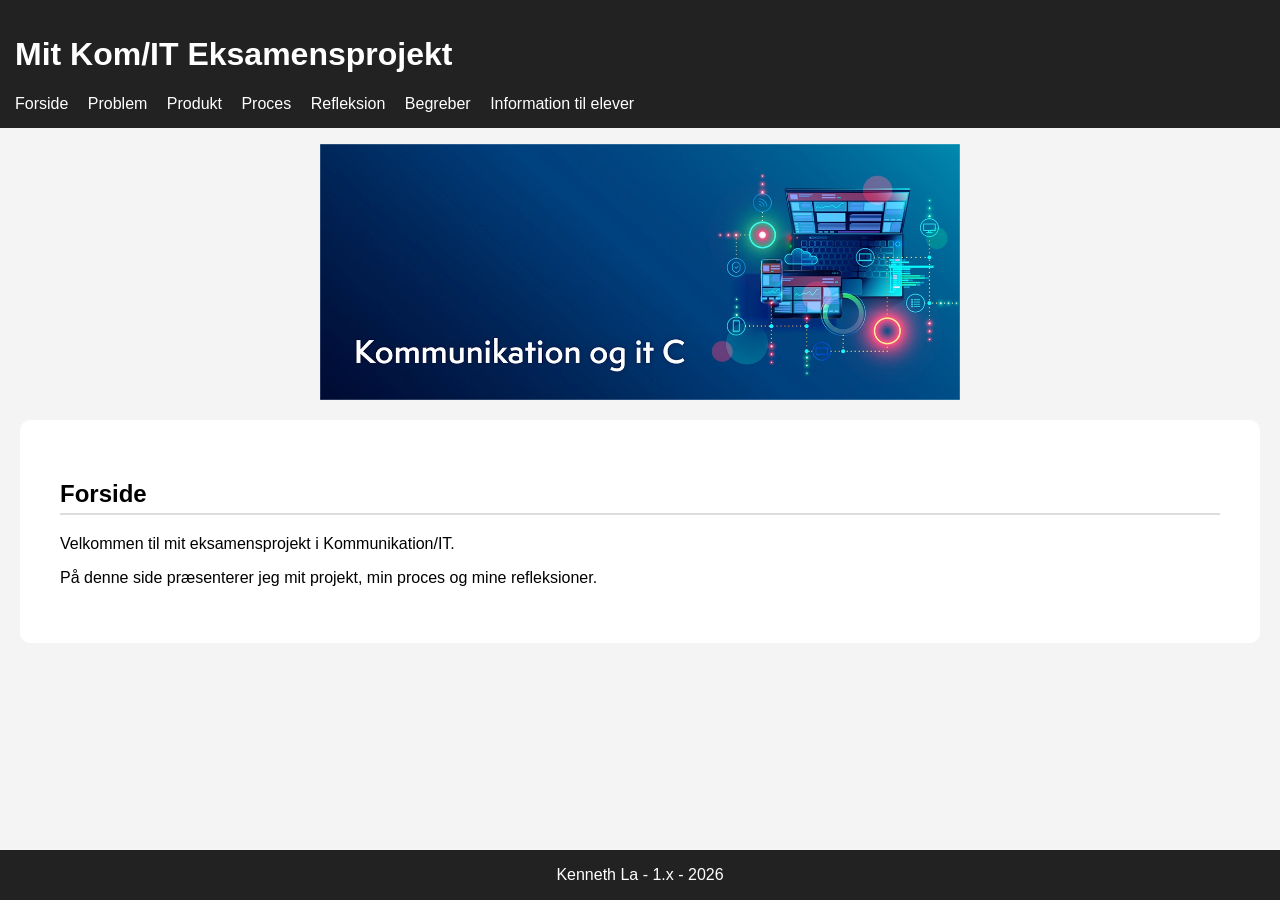
<file: index.html>
<!DOCTYPE html>
<html lang="da">
<head>
<meta charset="UTF-8">
<title>Kom/IT Projekt</title>
<link rel="stylesheet" href="style.css">
</head>
<body>
<header>
<h1>Mit Kom/IT Eksamensprojekt</h1>
<nav>
    <a href="index1.html">Forside</a>
    <a href="problem.html">Problem</a>
    <a href="produkt.html">Produkt</a>
    <a href="proces.html">Proces</a>
    <a href="refleksion.html">Refleksion</a>
	<a href="Begreber.html">Begreber</a>
	<a href="Information til elever.html">Information til elever</a>
</nav>
</header>
<p><img	src="billeder/highres.webp" width="50%" class="center"></p>
	
<section id="forside">
<h2>Forside</h2>
<p>Velkommen til mit eksamensprojekt i Kommunikation/IT.</p>
<p>På denne side præsenterer jeg mit projekt, min proces og mine refleksioner.</p>
</section>

<footer>
<p>Kenneth La - 1.x - 2026</p>
</footer>

</body>
</html>
</file>
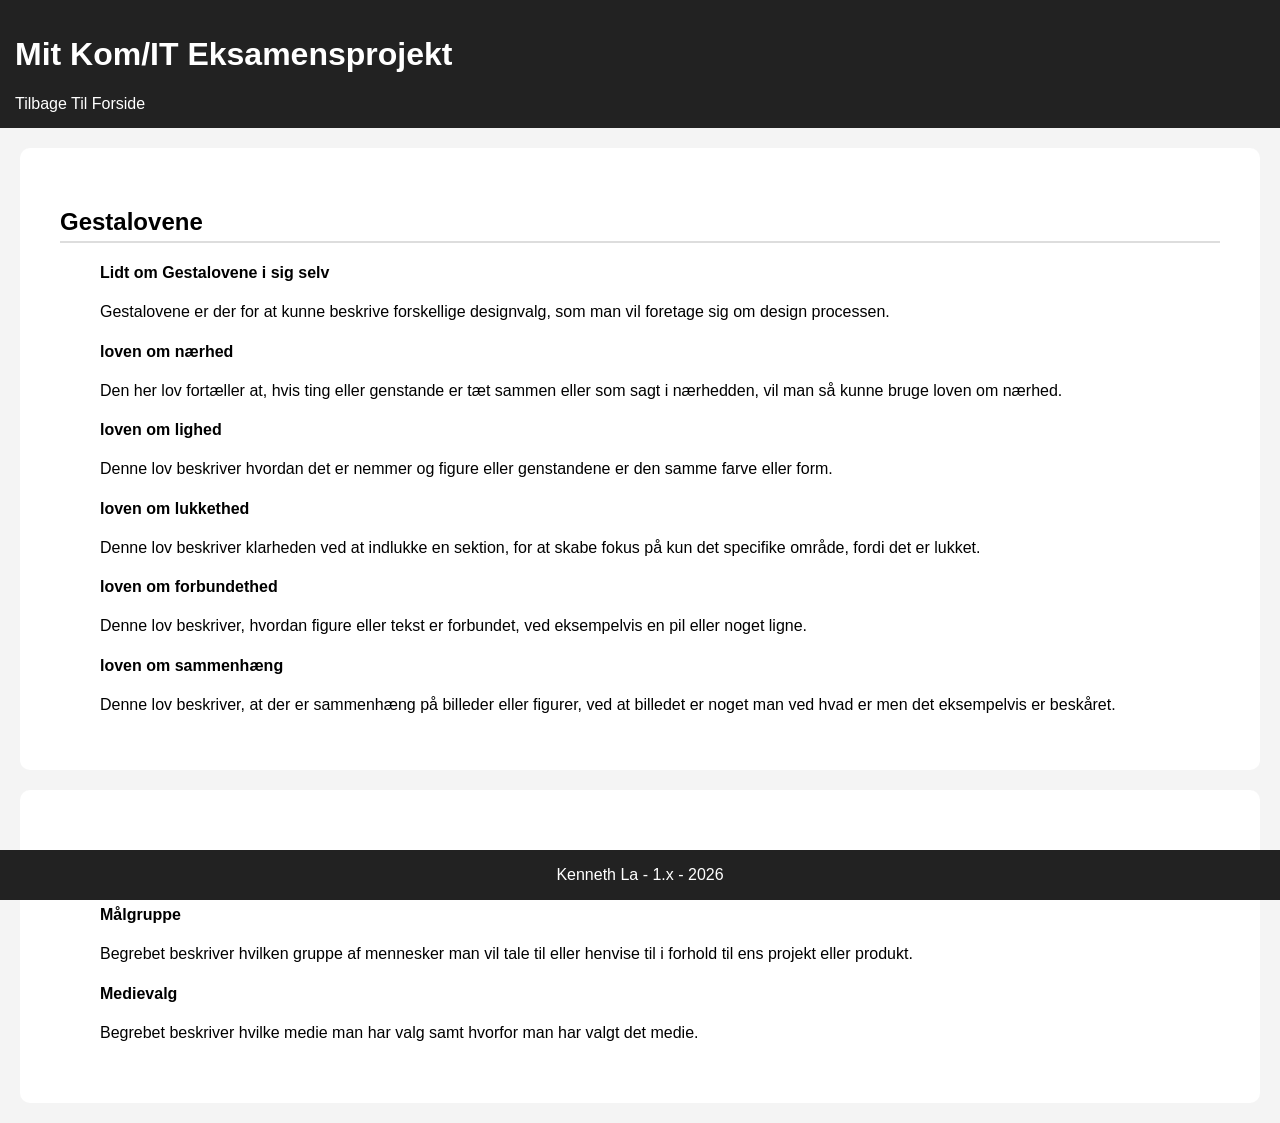
<file: Begreber.html>
<!doctype html>
<html>
<head>
<meta charset="utf-8">
<title>Untitled Document</title>
	<link rel="stylesheet" href="style.css">
</head>

<body>
	<header>
<h1>Mit Kom/IT Eksamensprojekt</h1>
<nav>
<a href="forside.html">Tilbage Til Forside</a>
</nav>
</header>

	<section id="begreb">
	<h2>Gestalovene</h2>
		<h4><ol>Lidt om Gestalovene i sig selv</ol></h4>
				<p><ol>Gestalovene er der for at kunne beskrive forskellige designvalg, som man vil foretage sig om design processen.</ol></p>
			<h4><ol>loven om nærhed</ol></h4>
				<p><ol>Den her lov fortæller at, hvis ting eller genstande er tæt sammen eller som sagt i nærhedden, vil man så kunne bruge loven om nærhed. </ol></p>
			<h4><ol>loven om lighed</ol></h4>
				<p><ol>Denne lov beskriver hvordan det er nemmer og figure eller genstandene er den samme farve eller form.</ol></p>
			<h4><ol>loven om lukkethed</ol></h4>
				<p><ol>Denne lov beskriver klarheden ved at indlukke en sektion, for at skabe fokus på kun det specifike område, fordi det er lukket.</ol></p>
			<h4><ol>loven om forbundethed</ol></h4>
				<p><ol>Denne lov beskriver, hvordan figure eller tekst er forbundet, ved eksempelvis en pil eller noget ligne.</ol></p>
			<h4><ol>loven om sammenhæng</ol></h4>
				<p><ol>Denne lov beskriver, at der er sammenhæng på billeder eller figurer, ved at billedet er noget man ved hvad er men det eksempelvis er beskåret.</ol></p>
</section>
<section id="Fagbegreber">
	<h2>Andre relevante fagbegreber</h2>
	<h4><ol>Målgruppe</ol></h4>
	<p><ol>Begrebet beskriver hvilken gruppe af mennesker man vil tale til eller henvise til i forhold til ens projekt eller produkt.</ol></p> 
<h4><ol>Medievalg</ol></h4>
	<p><ol>Begrebet beskriver hvilke medie man har valg samt hvorfor man har valgt det medie.</ol></p>
	<h4></h4>
</section>
<footer>
<p>Kenneth La - 1.x - 2026</p>
</footer>
</body>



</html>
</file>
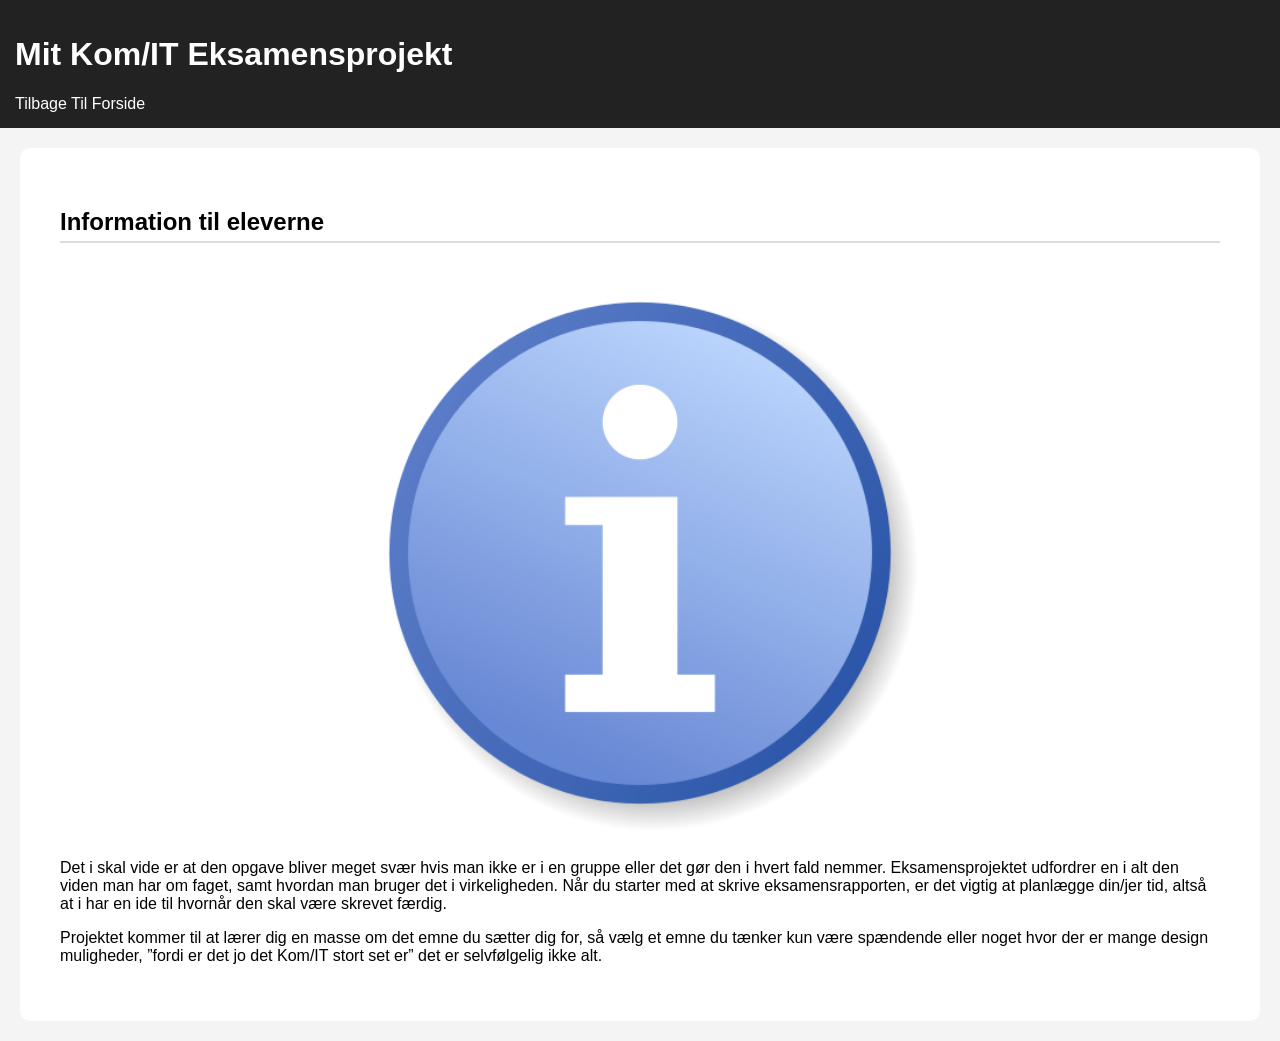
<file: Information til elever.html>
<!doctype html>
<html>
<head>
<meta charset="utf-8">
<title>Untitled Document</title>
	<link rel="stylesheet" href="style.css">
</head>

<body>
	<header>
<h1>Mit Kom/IT Eksamensprojekt</h1>
<nav>
<a href="forside.html">Tilbage Til Forside</a>
</nav>
</header>
	<section id="information">
	<h2>Information til eleverne</h2>
		<img src="billeder/Information_icon.svg.png" width="50%" hight="50%">
		<p>	Det i skal vide er at den opgave bliver meget svær hvis man ikke er i en gruppe eller det gør den i hvert fald nemmer. Eksamensprojektet udfordrer en i alt den viden man har om faget, samt hvordan man bruger det i virkeligheden. Når du starter med at skrive eksamensrapporten, er det vigtig at planlægge din/jer tid, altså at i har en ide til hvornår den skal være skrevet færdig.</p>
		<p>Projektet kommer til at lærer dig en masse om det emne du sætter dig for, så vælg et emne du tænker kun være spændende eller noget hvor der er mange design muligheder, ”fordi er det jo det Kom/IT stort set er” det er selvfølgelig ikke alt. </p>
	</section>
</body>
</html>
</file>
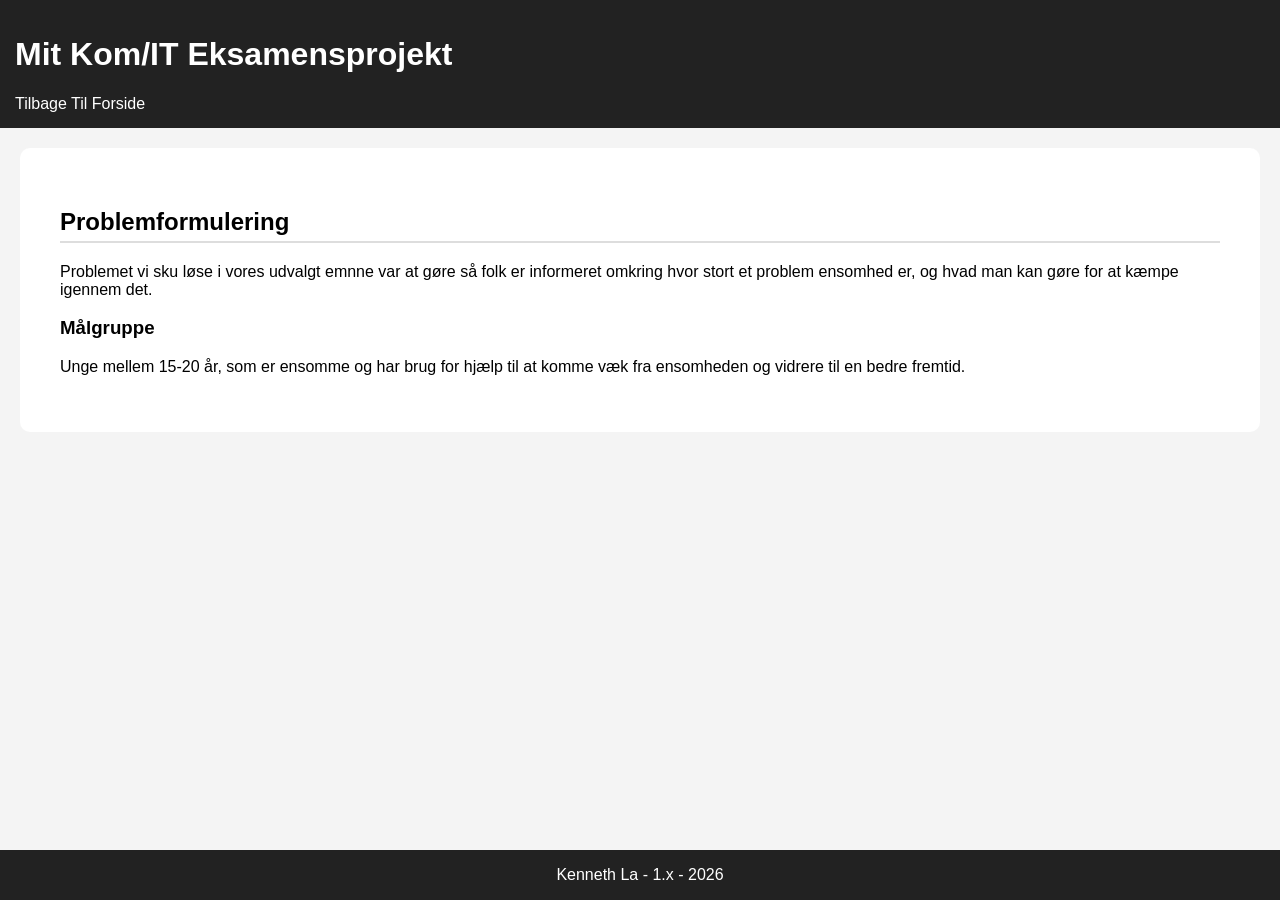
<file: problem.html>
<!doctype html>
<html>
<head>
<meta charset="utf-8">
<title>problem</title>
	<link rel="stylesheet" href="style.css">
</head>

<body>
	<header>
<h1>Mit Kom/IT Eksamensprojekt</h1>
<nav>
<a href="forside.html">Tilbage Til Forside</a>
</nav>
</header>
	
	
<section id="problem">
<h2>Problemformulering</h2>
<p>Problemet vi sku løse i vores udvalgt emnne var at gøre så folk er informeret omkring hvor stort et problem ensomhed er, og hvad man kan gøre for at kæmpe igennem det. </p>

<h3>Målgruppe</h3>
<p>Unge mellem 15-20 år, som er ensomme og har brug for hjælp til at komme væk fra ensomheden og vidrere til en bedre fremtid.</p>
</section>
<footer>
<p>Kenneth La - 1.x - 2026</p>
</footer>
</body>
</html>
</file>
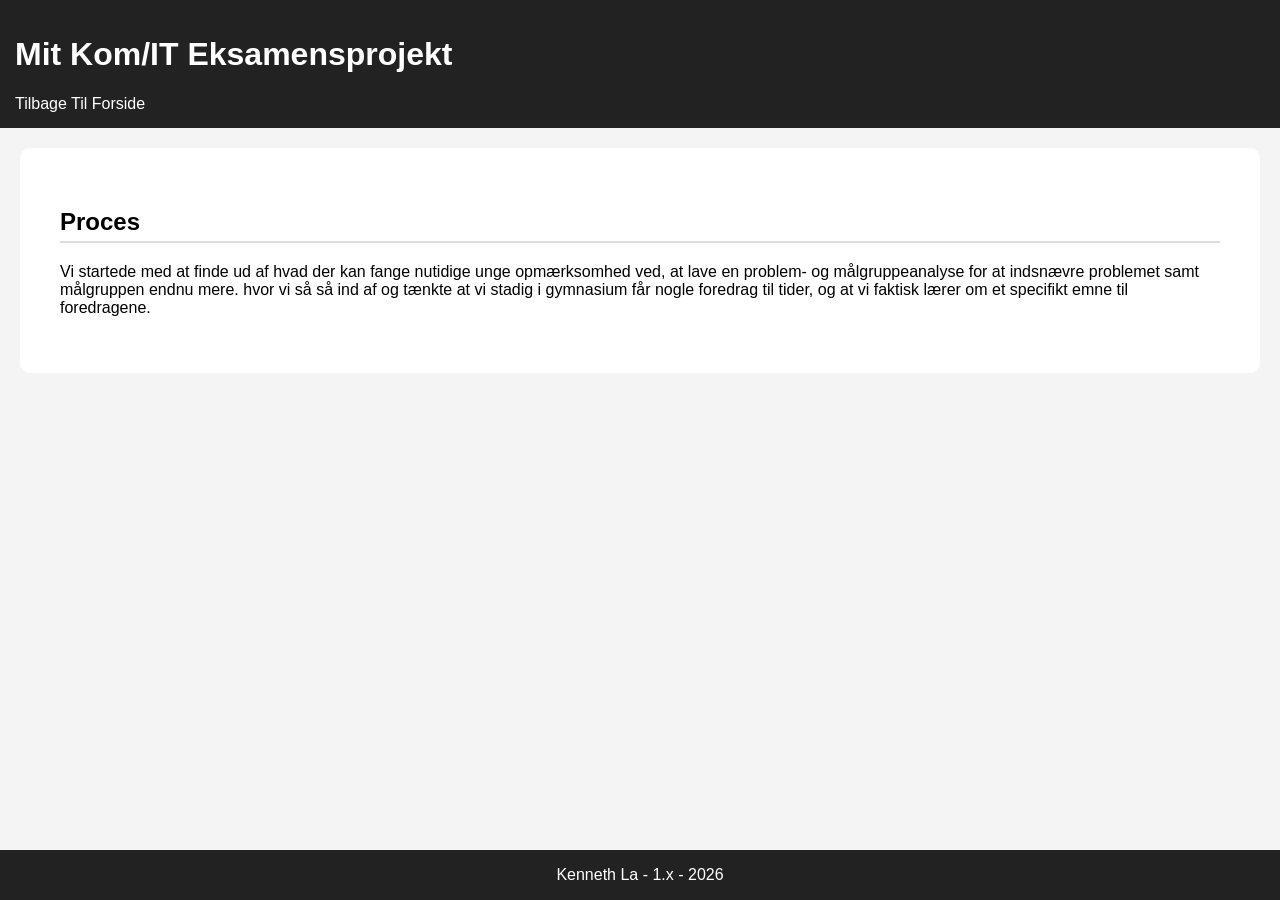
<file: proces.html>
<!doctype html>
<html>
<head>
<meta charset="utf-8">
<title>Untitled Document</title>
	<link rel="stylesheet" href="style.css">
</head>

<body>
	<header>
<h1>Mit Kom/IT Eksamensprojekt</h1>
<nav>
<a href="forside.html">Tilbage Til Forside</a>
</nav>
</header>
<section id="proces">
<h2>Proces</h2>
<p>Vi startede med at finde ud af hvad der kan fange nutidige unge opmærksomhed ved, at lave en problem- og målgruppeanalyse for at indsnævre problemet samt målgruppen endnu mere. hvor vi så så ind af og tænkte at vi stadig i gymnasium får nogle foredrag til tider, og at vi faktisk lærer om et specifikt emne til foredragene.</p>
</section>
	
			 
<footer>
<p>Kenneth La - 1.x - 2026</p>
</footer>
</body>
</html>
</file>
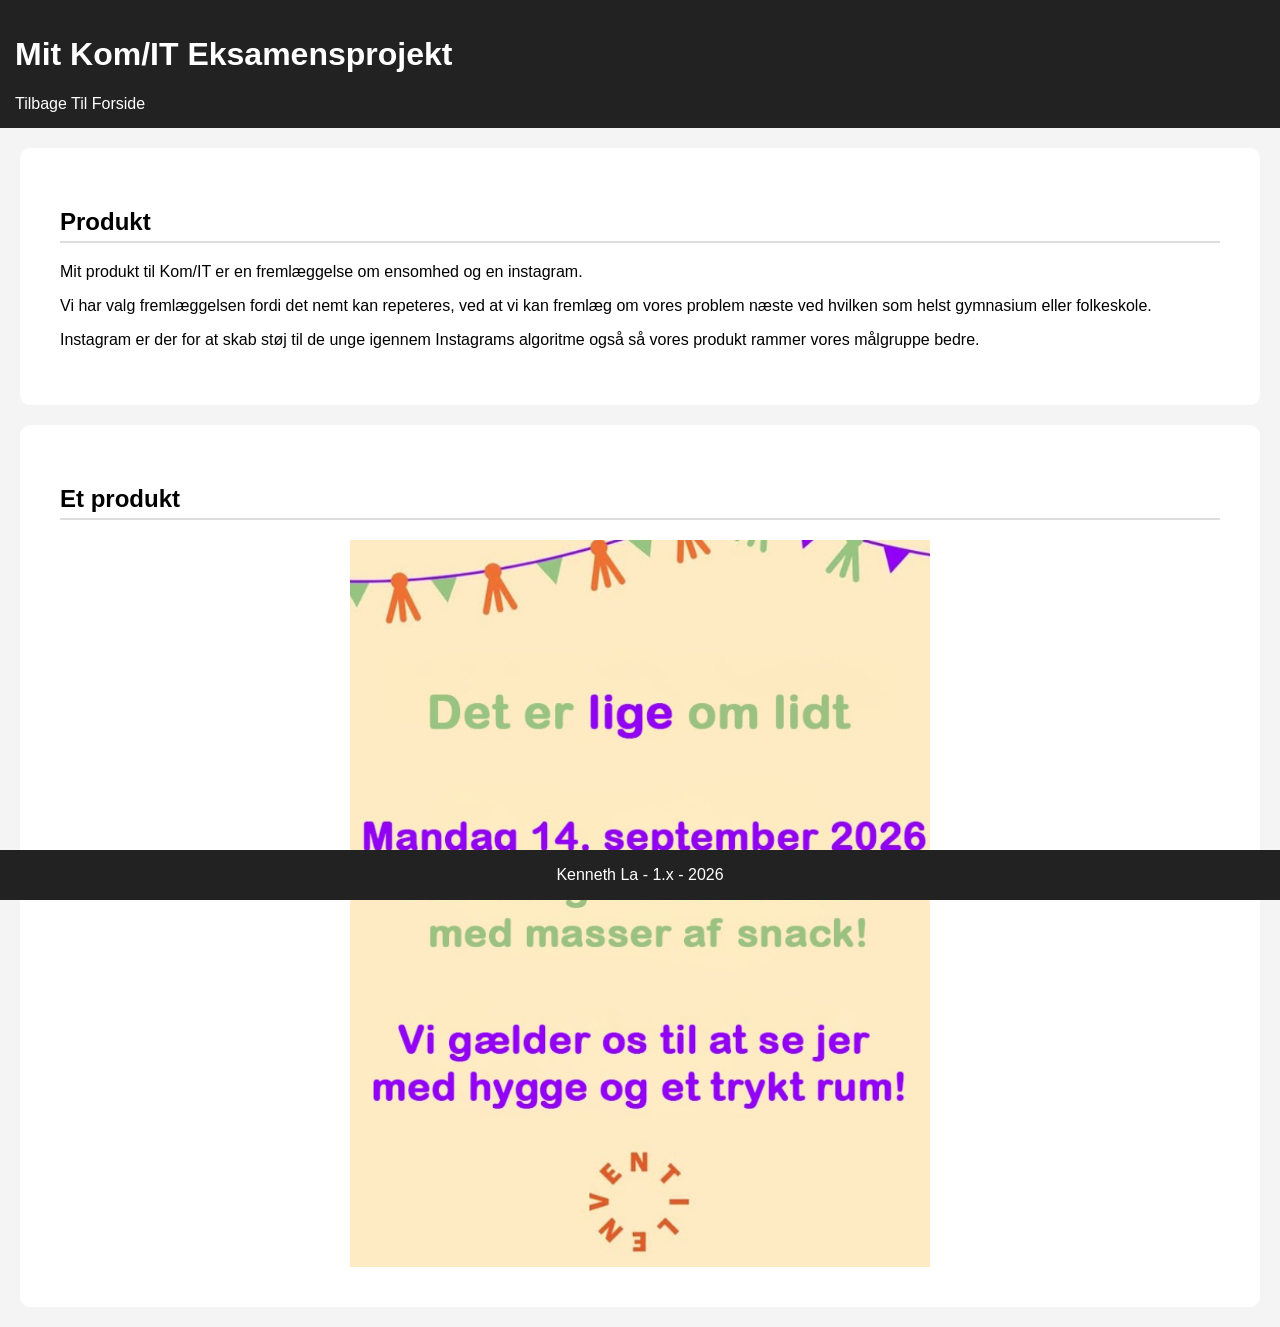
<file: produkt.html>
<!doctype html>
<html>
<head>
<meta charset="utf-8">
<title>Produkt</title>
	<link rel="stylesheet" href="style.css">
</head>

<body>
	<header>
<h1>Mit Kom/IT Eksamensprojekt</h1>
<nav>
	<a href="forside.html">Tilbage Til Forside</a>
</nav>
</header>
<section id="produkt">
<h2>Produkt</h2>
<p>Mit produkt til Kom/IT er en fremlæggelse om ensomhed og en instagram. </p>
<p>Vi har valg fremlæggelsen fordi det nemt kan repeteres, ved at vi kan fremlæg om vores problem næste ved hvilken som helst gymnasium eller folkeskole.</p>
	<p>Instagram er der for at skab støj til de unge igennem Instagrams algoritme også så vores produkt rammer vores målgruppe bedre.</p>
</section>
	
<section id="om vores produkt">
	<h2>Et produkt</h2>
	<img src="billeder/Screenshot 2026-05-04 092040.png" width="50%" height="50%">
</section>
	
<footer>
<p>Kenneth La - 1.x - 2026</p>
</footer>
</body>
</html>
</file>
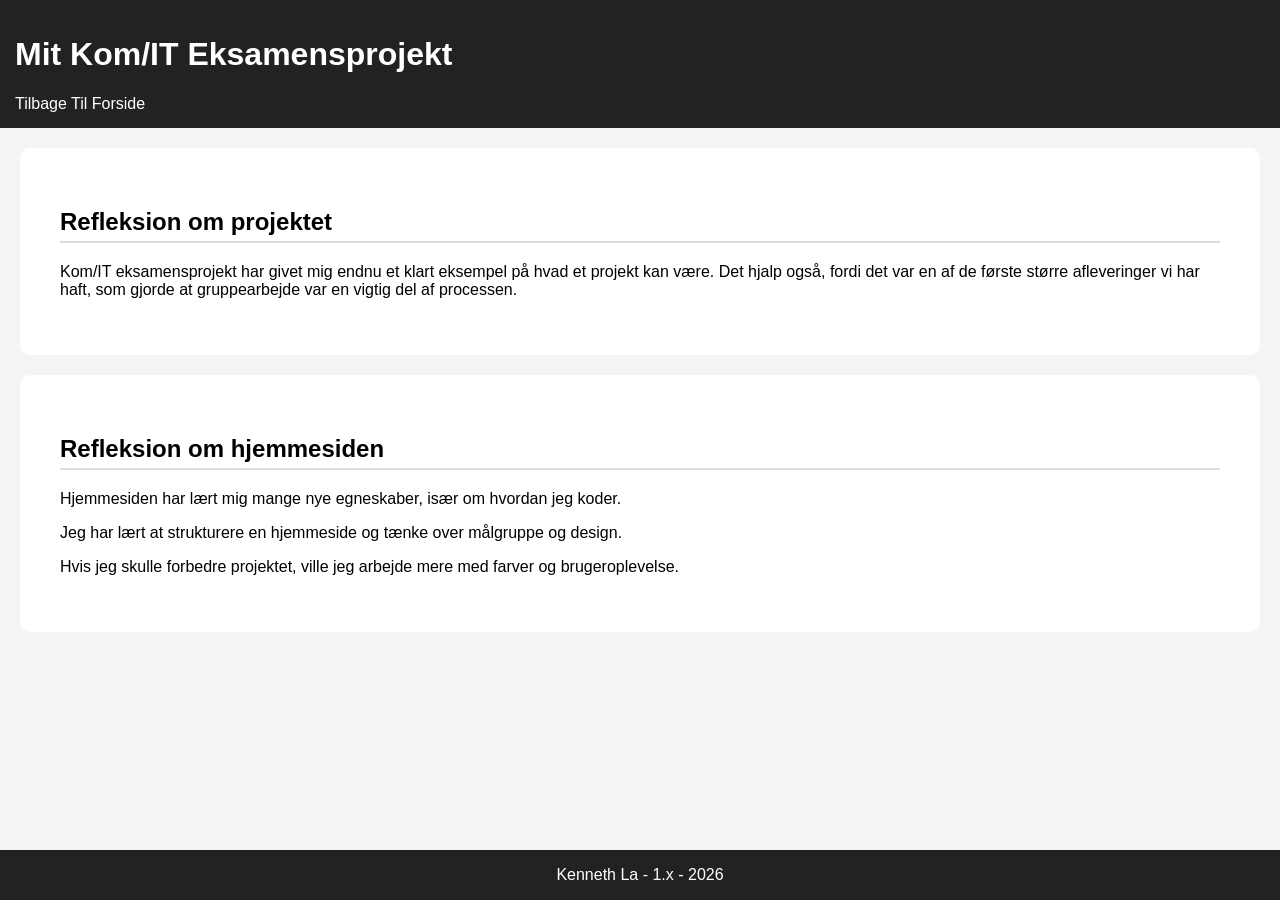
<file: refleksion.html>
<!doctype html>
<html>
<head>
<meta charset="utf-8">
<title>Refleksion</title>
	<link rel="stylesheet" href="style.css">
</head>

<body>
	<header>
<h1>Mit Kom/IT Eksamensprojekt</h1>
<nav>
<a href="forside.html">Tilbage Til Forside</a>
</nav>
</header>
	
<section id="refleksion">
<h2>Refleksion om projektet</h2>
<p>Kom/IT eksamensprojekt har givet mig endnu et klart eksempel på hvad et projekt kan være. Det hjalp også, fordi det var en af de første større afleveringer vi har haft, som gjorde at gruppearbejde var en vigtig del af processen.</p>
</section>

<section id="Refleksion">
	<h2>Refleksion om hjemmesiden</h2>
	<p>Hjemmesiden har lært mig mange nye egneskaber, især om hvordan jeg koder.</p>
		<p>Jeg har lært at strukturere en hjemmeside og tænke over målgruppe og design.</p>
<p>Hvis jeg skulle forbedre projektet, ville jeg arbejde mere med farver og brugeroplevelse. </p>
</section>
<footer>
<p>Kenneth La - 1.x - 2026</p>
</footer>
</body>
</html>
</file>
<file: style.css>
body {
    font-family: Arial, sans-serif;
    margin: 0;
    background: #f4f4f4;
}

header {
    background: #222;
    color: white;
    padding: 15px;
    position: sticky;
    top: 0;
}

nav a {
    color: white;
    margin-right: 15px;
    text-decoration: none;
}

section {
    padding: 40px;
    background: white;
    margin: 20px;
    border-radius: 10px;
}

h2 {
    border-bottom: 2px solid #ddd;
    padding-bottom: 5px;
}
footer {
	background: #222;
  position: fixed;
  left: 0;
  bottom: 0;
  width: 100%;
  color: white;
  text-align: center;
}
img {
  display: block;
  margin-left: auto;
  margin-right: auto;
  width: 50%;
}
</file>
